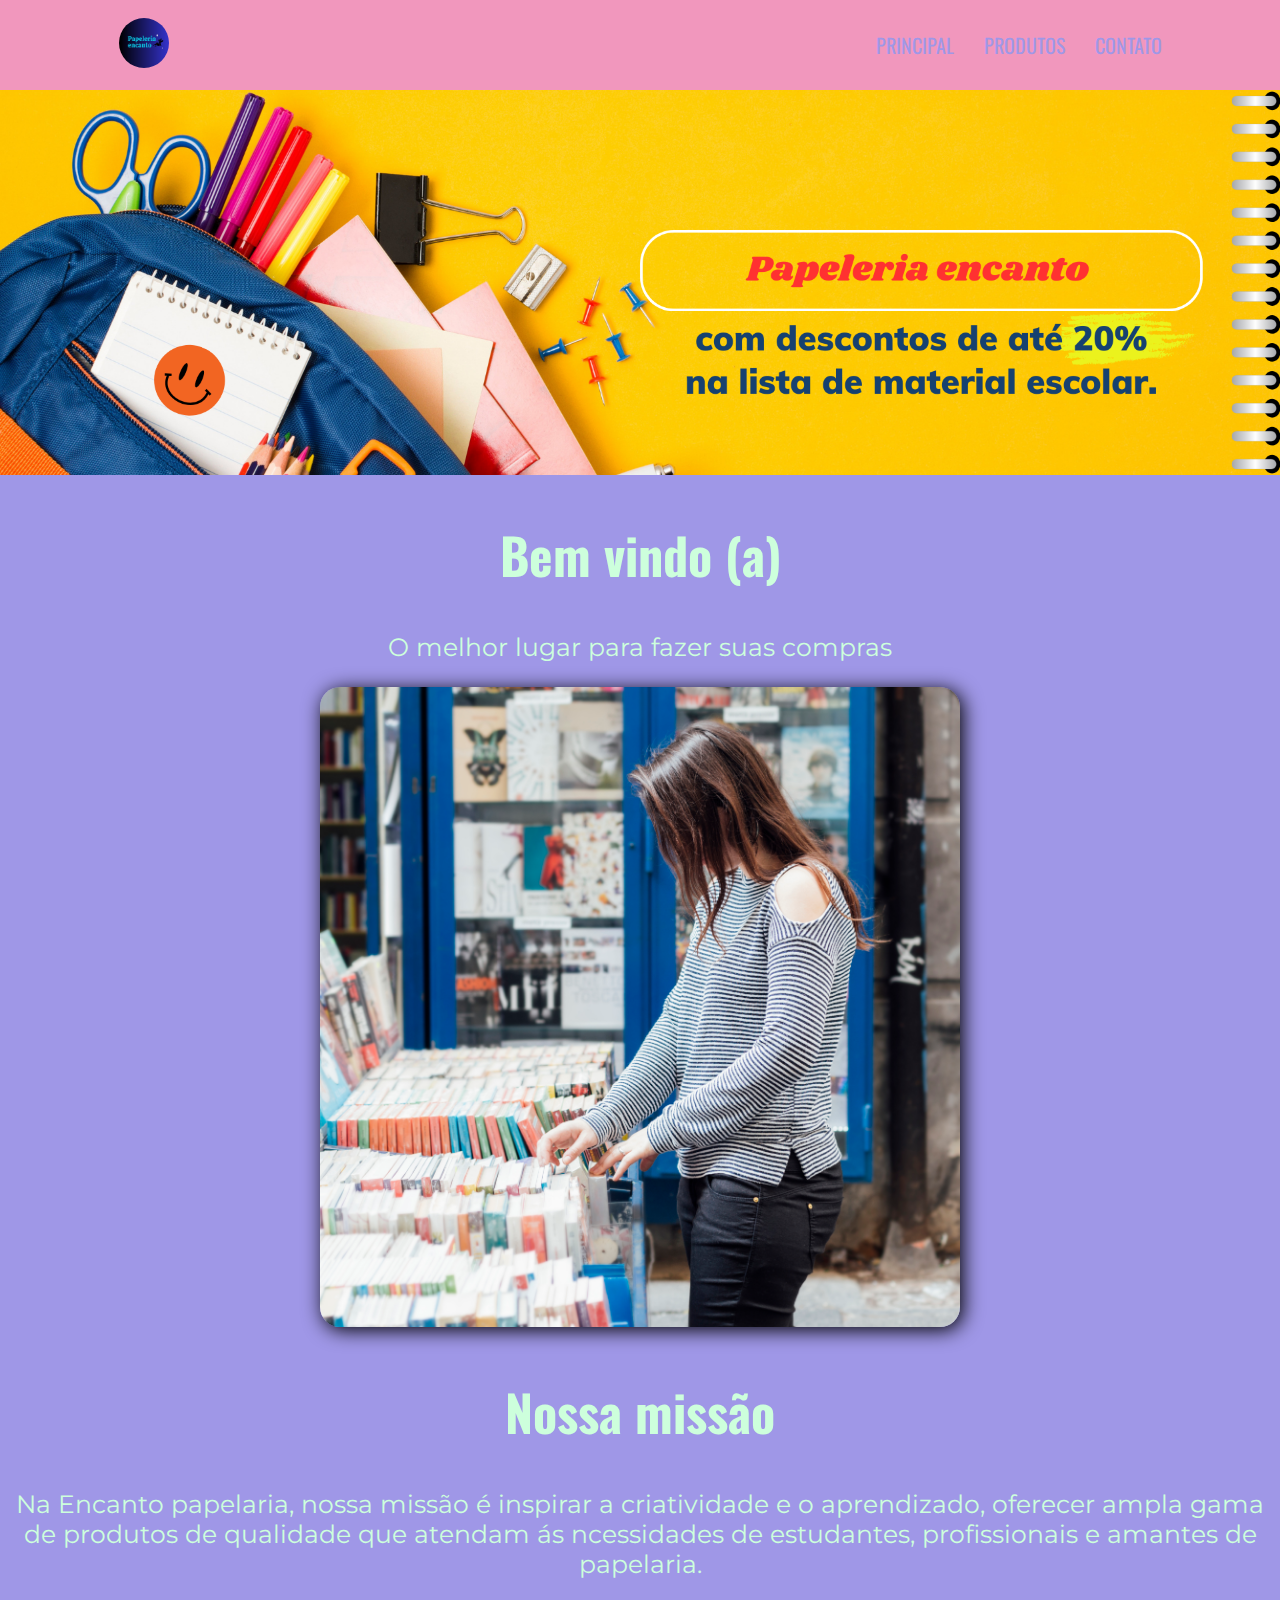
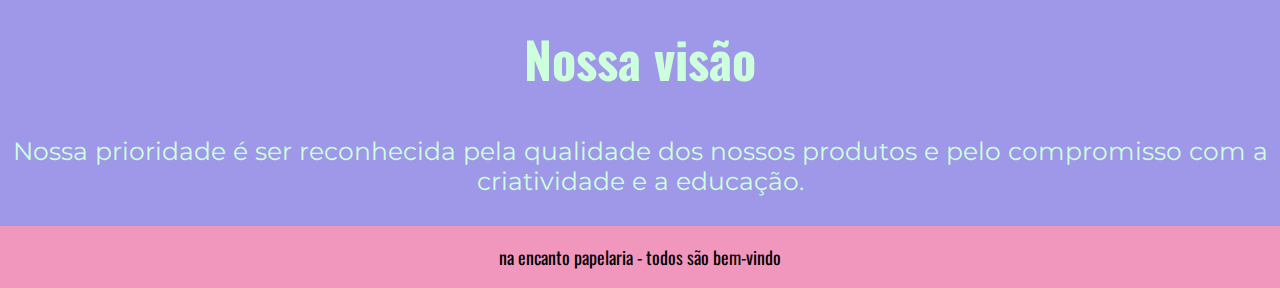
<file: index.html>
<!DOCTYPE html>
<html lang="en">

<head>
    <meta charset="UTF-8">
    <meta http-equiv="X-UA-Compatible" content="IE=edge">
    <meta name="viewport" content="width=device-width, initial-scale=1.0">
    <title>encanto papelaria</title>
    <link rel="stylesheet" href="style.css">
</head>

<body>
    <header>
        <div>
            <img class="img-logo" src="img/logo.png" alt="">

        </div>
        <div>
            <ul class="menu">
                <a href="index.html">
                    <li> principal</li>
                </a>
                <a href="produtos.html">
                    <li> produtos</li>
                </a>
                <a href="">
                    <li> contato</li>
                </a>
            </ul>
        </div>
    </header>
    <main>
    <section class="capa">
     <img src="img/capa.png" alt="">
    </section>
    <section class="apresentacao">
        <h2> Bem vindo (a)</h2>
        <p> O melhor lugar para fazer suas compras</p>
        <section>
        </section class="sobre"> 
        <div class="sobre-img">
            <img src="img/img.jpg" alt="">
        </div>
        <div> 
        <h2> Nossa missão</h2>
        <p> Na Encanto papelaria, nossa missão é inspirar a criatividade e o aprendizado, oferecer ampla gama de produtos de qualidade
            que atendam ás ncessidades de estudantes, profissionais e amantes de papelaria. </p>
        <h2> Nossa visão</h2>
        <p>  Nossa prioridade é ser reconhecida pela qualidade dos nossos produtos e pelo compromisso com a criatividade e a educação. </p>
        </div>

        
    </section>
    </main>
    <footer>
    <p> na encanto papelaria - todos são bem-vindo </p>
    </footer>
</body>

</html>
</file>
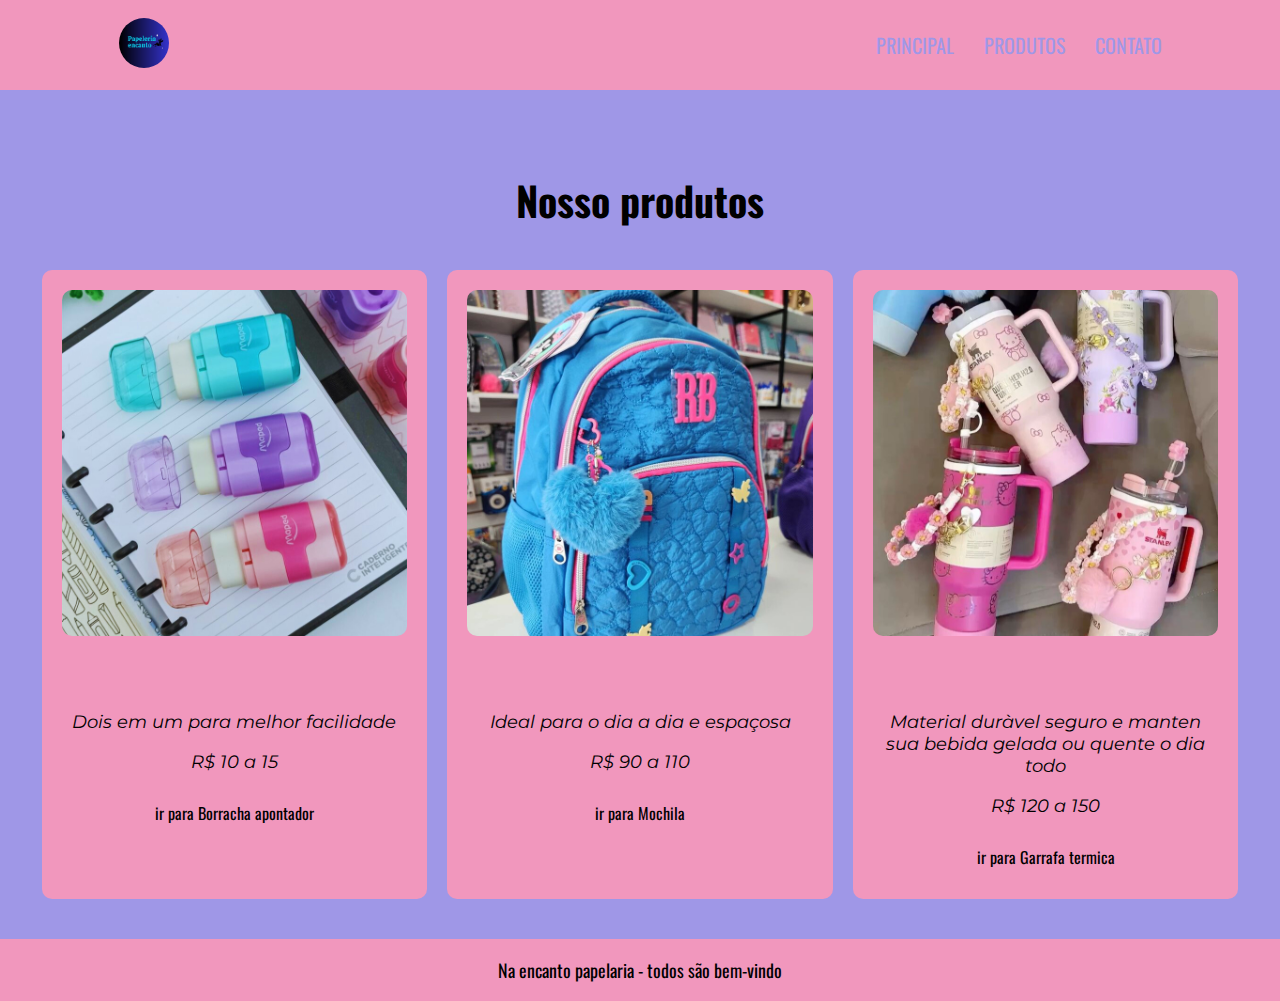
<file: produtos.html>
<!DOCTYPE html>
<html lang="pt-br">

<head>
    <meta charset="UTF-8">
    <meta http-equiv="X-UA-Compatible" content="IE=edge">
    <meta name="viewport" content="width=device-width, initial-scale=1.0">
    <title>encanto papelaria - produtos</title>
    <link rel="stylesheet" href="style.css">
</head>

<body>
    <header>
        <div>
            <img class="img-logo" src="img/logo.png" alt="">

        </div>
        <div>
            <ul class="menu">
                <a href="index.html">
                    <li> principal</li>
                </a>
                <a href="produtos.html">
                    <li> produtos</li>
                </a>
                <a href="">
                    <li> contato</li>
                </a>
            </ul>
        </div>
    </header>
    <main>
        <section class="produtos">
            <h2>Nosso produtos</h2>
            <div class="lista-produtos">

                <div class="produto">
                    <img src="img/1.png" alt="">
                    <h3> Borracha apontador</h3>
                    <p> Dois em um para melhor facilidade</p>
                    <p> R$ 10 a 15 </p>
                    <button> ir para Borracha apontador</button>
                </div>

                <div class="produto">
                    <img src="img/2.png" alt="">
                    <h3>Mochila </h3>
                    <p> Ideal para o dia a dia e espaçosa </p>
                    <p> R$ 90 a 110</p>
                    <button>ir para Mochila</button>
                </div>

                <div class="produto">
                    <img src="img/3.png" alt="">
                    <h3> Garrafa termica</h3>
                    <p> Material duràvel seguro e manten sua bebida gelada ou quente o dia todo </p>
                    <p> R$ 120 a 150</p>
                    <button>ir para Garrafa termica </button>
                </div>

            </div>
        </section>
        <footer>
            <p> Na encanto papelaria - todos são bem-vindo </p>
        </footer>
    </main>
</body>

</html>
</file>
<file: style.css>
@import url('https://fonts.googleapis.com/css2?family=Montserrat:ital,wght@0,100..900;1,100..900&family=Oswald:wght@200..700&display=swap');


:root{ 

     --rosa: rgb(241, 151, 189);
    --verde: rgb(205, 255, 220);
    --ciano: rgb(118, 216, 195);
    --lilás: rgb(159, 151, 231);
    --texto: "Montserrat", sans-serif;
    --titulo: "Oswald", sans-serif;
}

body{ 
    background-color: var(--lilás);
    font-family: var(--titulo);
    margin: 0;

}
header{
     background-color: var(--rosa);
     display: flex;
     justify-content: space-around;
     padding: 10px;
     align-items: center;
}


.img-logo{
    width: 10%;
    border-radius: 100%;
}

.menu{
    display: flex;
    list-style: none;
    gap: 30px;
    font-size: 20px;
    font-family: var(--titulo);
    text-transform: uppercase;
}

.menu a{
    text-decoration: none;
    color: var(--rosa);
}

.menu a:hover{
    color: var(--ciano);
    transition: 0.5s; 
}

.capa{
    width: 100%;
    height: auto;
    display: flex;
    justify-content: center;
    align-items: center;
    overflow: hidden;
}

.capa img{
    width: 100%;
    height: auto;
    display:block;
    object-fit: cover;
    }

.menu{
    display: flex;
    list-style: none;
    gap: 30px;
    color: var(var(--ciano));
    font-size: 20px;
    font-family: var(--titulo);
    text-transform: uppercase;

}

.menu a{
    text-decoration: none;
    color: var(--lilás);

}
.menu a:hover{
    color: var(--preto);
    transition: 0.5s;
}
 .capa{ 
    width: 100%;
    height: auto;
    display: flex;
    justify-content: center;
    align-items: center;
    height: auto;
    display: block;
    object-fit: cover;
}

.apresentacao {
    font-family: var(--titulo);
    text-align: center;
    margin: 30px 0;
}

.apresentacao h2{
    color: var(--verde);
    font-size: 50px;

}

.apresentacao p{
    color: var(--verde);
    font-size: 25px;
    font-family: var(--texto);
}
.sobre{ 
    display: flex;
    justify-content: center;
    align-items: center;
    margin: 20px 0;
    gap: 5px;
}
 
.sobre div{
    width: 40%;
    text-align: center;
}
.sobre-img img{
    width: 50%;
    border-radius: 20px;
    box-shadow: 3px 3px 20px black;
}

.sobre h2{
    font-family: var(--titulo);
    font-size: 40px;
    color: var(--ciano);
    margin-bottom: 15px;
}
.sobre p{
    font-size: 24px;
    color:var(--lilas)
}
footer{
    background-color: var(--rosa);
    height: 100%;
    display: flex;
    align-items: center;
    justify-content: center;
    color: var(--beige);
    font-size: 18px;
}

/* produtos */
.produtos{
    padding: 40px 0;
    text-align: center;
}

.produtos h2{
    font-family: var(--titulo);
    font-size: 40px;
    color: var(--preto);
    margin: 40px 0;
}
.lista-produtos{ 
    display: flex;
    justify-content: center;
    flex-wrap: wrap;
    gap: 20px;
}
.produto{
background-color: var(--rosa);
width: 27%;
padding: 20px;
border-radius: 10px;

}
.produto img{
    width: 100%;
    border-radius: 10px;
}
.produtos h3{
font-family: var(--titulo);
color: var(--rosa);
font-size: 20px;
}
.produtos p{
    font-family: var(--texto);
    color: var(--preto);
    font-size: 18px;
    font-style: italic;
}
.produto button{
    padding: 10px 24px;
    font-size: 16px;
    font-family: var(--titulo);
    background-color: var(--azul-claro);
    color: var(--preto);
    border: none;
    border-radius: 12px;
}
.produto button:hover{
    background-color: var(--preto);
    transition: 0,3s;
    cursor: pointer;
}
</file>
